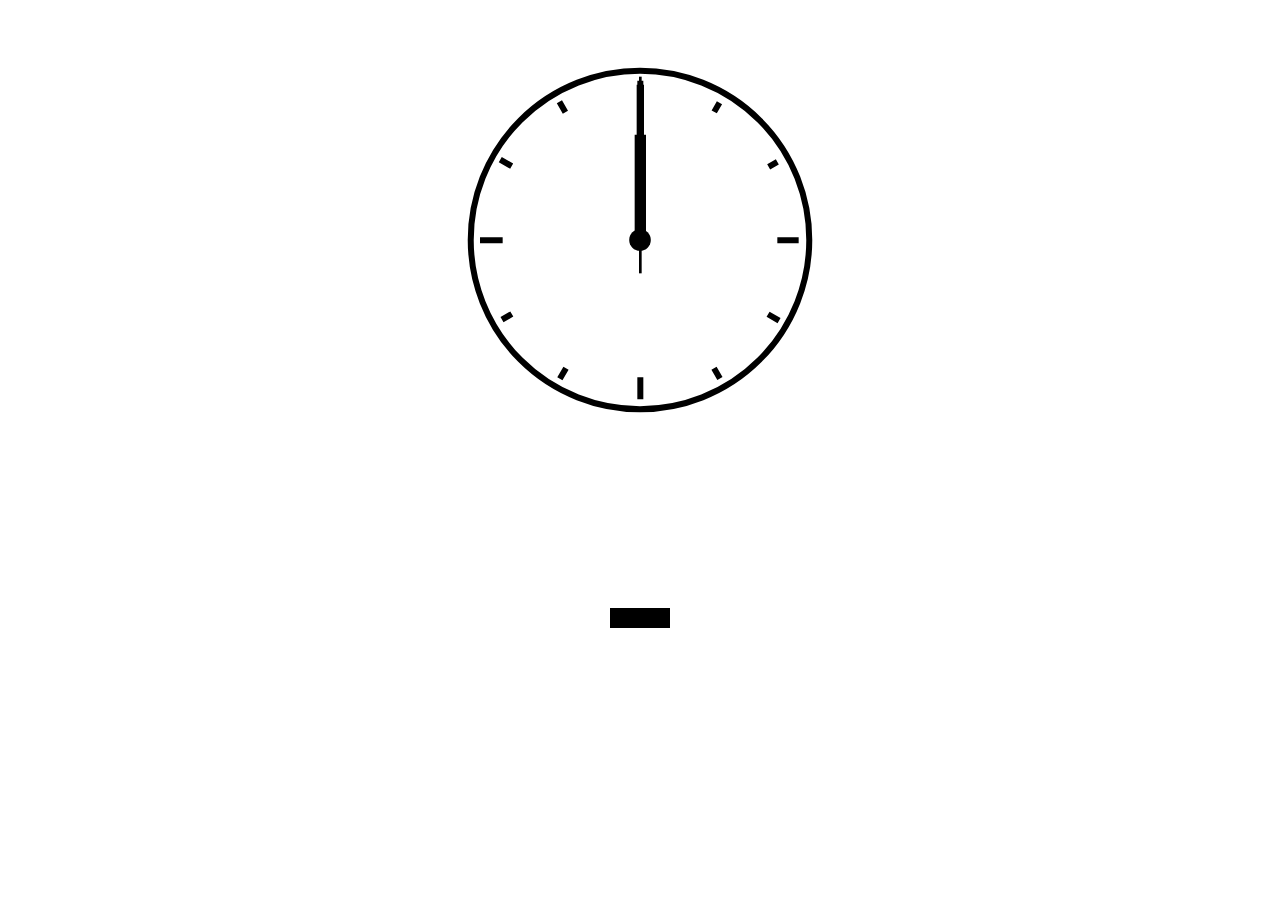
<file: internal-links/clock/index.html>
<!DOCTYPE html>
<html lang="en-US">

<head>
    <meta charset="UTF-8">
    <meta name="viewport" content="width=device-width, initial-scale=1">
    <title>A Digital Analog Clock</title>
    <link rel="stylesheet" href="style.css" type="text/css" media="all">
    <script src="script.js" defer></script>
</head>

<body>
<main class="main">
    <div class="clockbox">
        <svg id="clock" xmlns="http://www.w3.org/2000/svg" width="600" height="400" viewBox="0 0 600 600">
            <g id="face">
                <circle class="circle" cx="300" cy="300" r="253.9"/>
                <path class="hour-marks" d="M300.5 94V61M506 300.5h32M300.5 506v33M94 300.5H60M411.3 107.8l7.9-13.8M493 190.2l13-7.4M492.1 411.4l16.5 9.5M411 492.3l8.9 15.3M189 492.3l-9.2 15.9M107.7 411L93 419.5M107.5 189.3l-17.1-9.9M188.1 108.2l-9-15.6"/>
                <circle class="mid-circle" cx="300" cy="300" r="16.2"/>
            </g>
            <g id="hour">
                <path class="hour-arm" d="M300.5 298V142"/>
                <circle class="sizing-box" cx="300" cy="300" r="253.9"/>
            </g>
            <g id="minute">
                <path class="minute-arm" d="M300.5 298V67"/>
                <circle class="sizing-box" cx="300" cy="300" r="253.9"/>
            </g>
            <g id="second">
                <path class="second-arm" d="M300.5 350V55"/>
                <circle class="sizing-box" cx="300" cy="300" r="253.9"/>
            </g>
        </svg>
    </div><!-- .clockbox -->

    <div class="textbox">
      <p></p>
    <div>

</main>



</body>

</html>
</file>
<file: internal-links/clock/style.css>
/* Layout */
.main {
    display: flex;
    padding: 2em;
    height: 70vh;
    flex-direction: column;
    justify-content: center;
    align-items: middle;
}

.clockbox,
#clock {
    width: 100%;
}

/* Clock styles */
.circle {
    fill: none;
    stroke: #000;
    stroke-width: 9;
    stroke-miterlimit: 10;
}

.mid-circle {
    fill: #000;
}
.hour-marks {
    fill: none;
    stroke: #000;
    stroke-width: 9;
    stroke-miterlimit: 10;
}

.hour-arm {
    fill: none;
    stroke: #000;
    stroke-width: 17;
    stroke-miterlimit: 10;
}

.minute-arm {
    fill: none;
    stroke: #000;
    stroke-width: 11;
    stroke-miterlimit: 10;
}

.second-arm {
    fill: none;
    stroke: #000;
    stroke-width: 4;
    stroke-miterlimit: 10;
}

/* Transparent box ensuring arms center properly. */
.sizing-box {
    fill: none;
}

/* Make all arms rotate around the same center point. */
/* Optional: Use transition for animation. */
#hour,
#minute,
#second {
    transform-origin: 300px 300px;
    /*transition: transform .5s ease-in-out;*/
}

.textbox{
  flex:1;
  display:flex;
  justify-content:center;
  align-items: center;

  height:auto;
  width:100%;

}

.textbox p{
  background:#000;
  color:#fff;
  font-size:4em;
  font-weight:600;
  letter-spacing: 0.05em;
  padding: 10px 30px;
  margin:0;
}

.clockbox{
  flex:5;
}

@media (max-width:500px){
  .textbox p{
    letter-spacing: 0.01em;
    padding: 10px 30px;
    font-size:2em;
    font-weight:600;
  }
}
</file>
